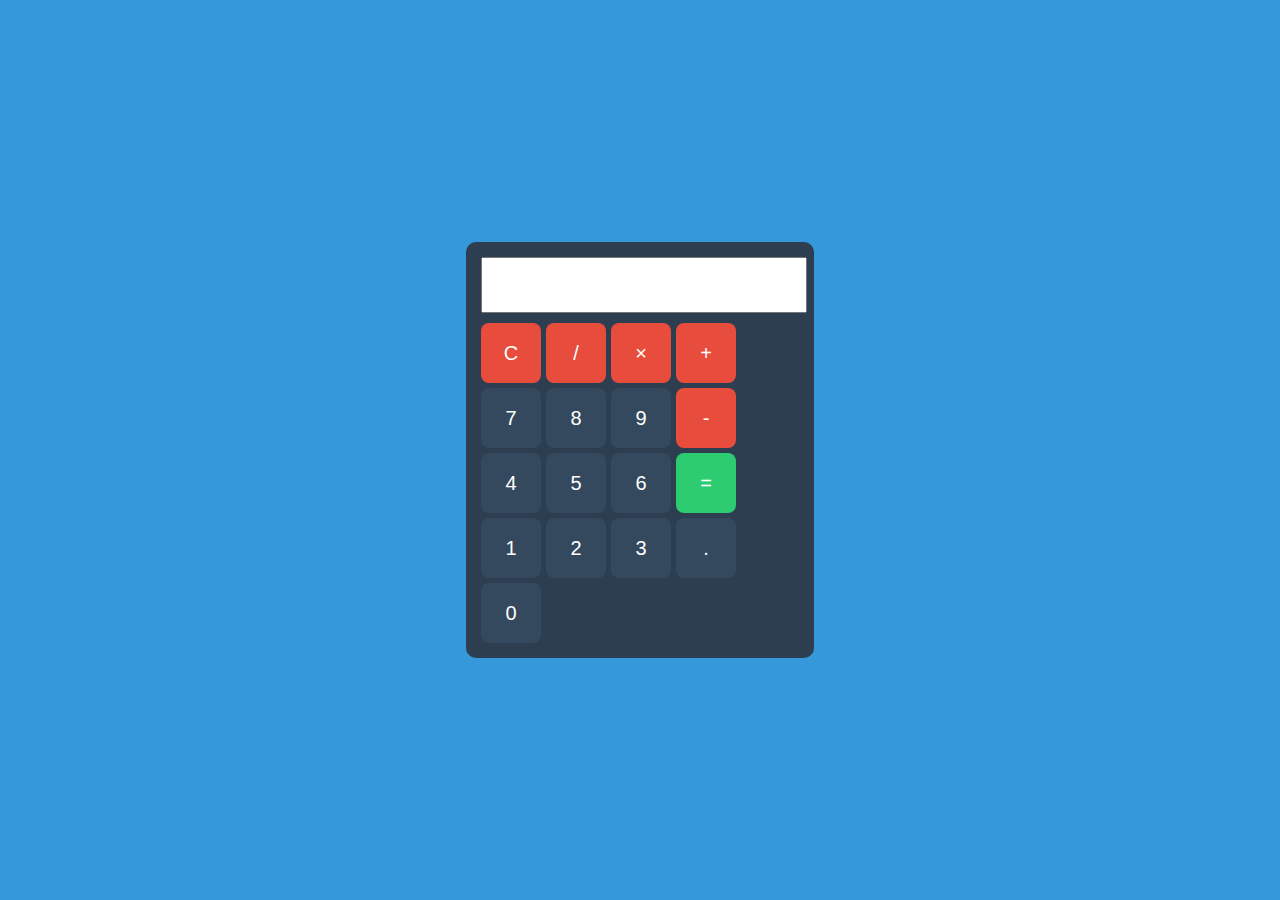
<file: index.html>
<!DOCTYPE html>
<html lang="en">

<head>
    <meta charset="UTF-8">
    <meta name="viewport" content="width=device-width, initial-scale=1.0">
    <title>Calculator</title>
    <link rel="stylesheet" href="style.css">
    <style>
        
    </style>
</head>

<body>
    <div class="calculator">
        <input type="text" id="display">
        <div class="buttons">
            <button class="operator">C</button>
            <button class="operator">/</button>
            <button class="operator">×</button>
            <button class="operator">+</button>

            <button>7</button>
            <button>8</button>
            <button>9</button>
            <button class="operator">-</button>

            <button>4</button>
            <button>5</button>
            <button>6</button>
            <button class="equals">=</button>

            <button>1</button>
            <button>2</button>
            <button>3</button>
            <button class="decimal">.</button>

            <button>0</button>
        </div>
    </div>
</body>

</html>
</file>
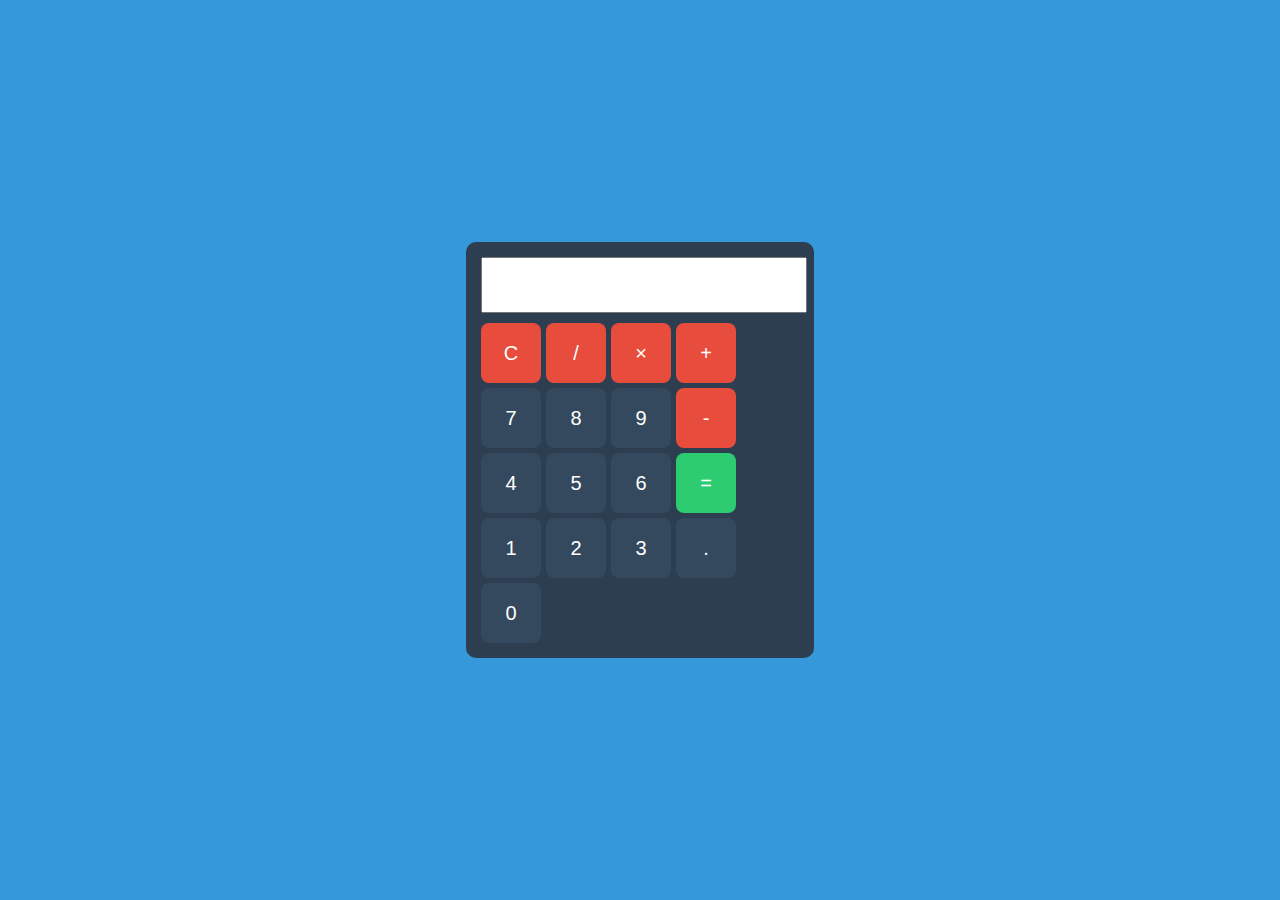
<file: calculator.html>
<!DOCTYPE html>
<html lang="en">

<head>
    <meta charset="UTF-8">
    <meta name="viewport" content="width=device-width, initial-scale=1.0">
    <title>Calculator</title>
    <link rel="stylesheet" href="style.css">
    <style>
        
    </style>
</head>

<body>
    <div class="calculator">
        <input type="text" id="display">
        <div class="buttons">
            <button class="operator">C</button>
            <button class="operator">/</button>
            <button class="operator">×</button>
            <button class="operator">+</button>

            <button>7</button>
            <button>8</button>
            <button>9</button>
            <button class="operator">-</button>

            <button>4</button>
            <button>5</button>
            <button>6</button>
            <button class="equals">=</button>

            <button>1</button>
            <button>2</button>
            <button>3</button>
            <button class="decimal">.</button>

            <button>0</button>
        </div>
    </div>
</body>

</html>
</file>
<file: style.css>
body {
            background-color: #3498db;
            display: flex;
            justify-content: center;
            align-items: center;
            height: 100vh;
            margin: 0;
            font-family: Arial, sans-serif;
        }

        .calculator {
            background: #2c3e50;
            padding: 15px;
            border-radius: 10px;
            /* box-shadow: 0px 4px 10px rgba(0, 0, 0, 0.3); */
            text-align: center;
        }

        #display {
            width: 100%;
            height: 50px;
            font-size: 24px;
            margin-bottom: 10px;
        }

        .buttons {
            display: grid;
            grid-template-columns: repeat(4, 60px);
            gap: 5px;
        }

        button {
            width: 60px;
            height: 60px;
            font-size: 20px;
            background: #34495e;
            color: white;
            border: none;
            border-radius: 8px;
            cursor: pointer;
        }

        .operator {
            background: #e74c3c;
        }

        .equals {
            background: #2ecc71;
        }
</file>
